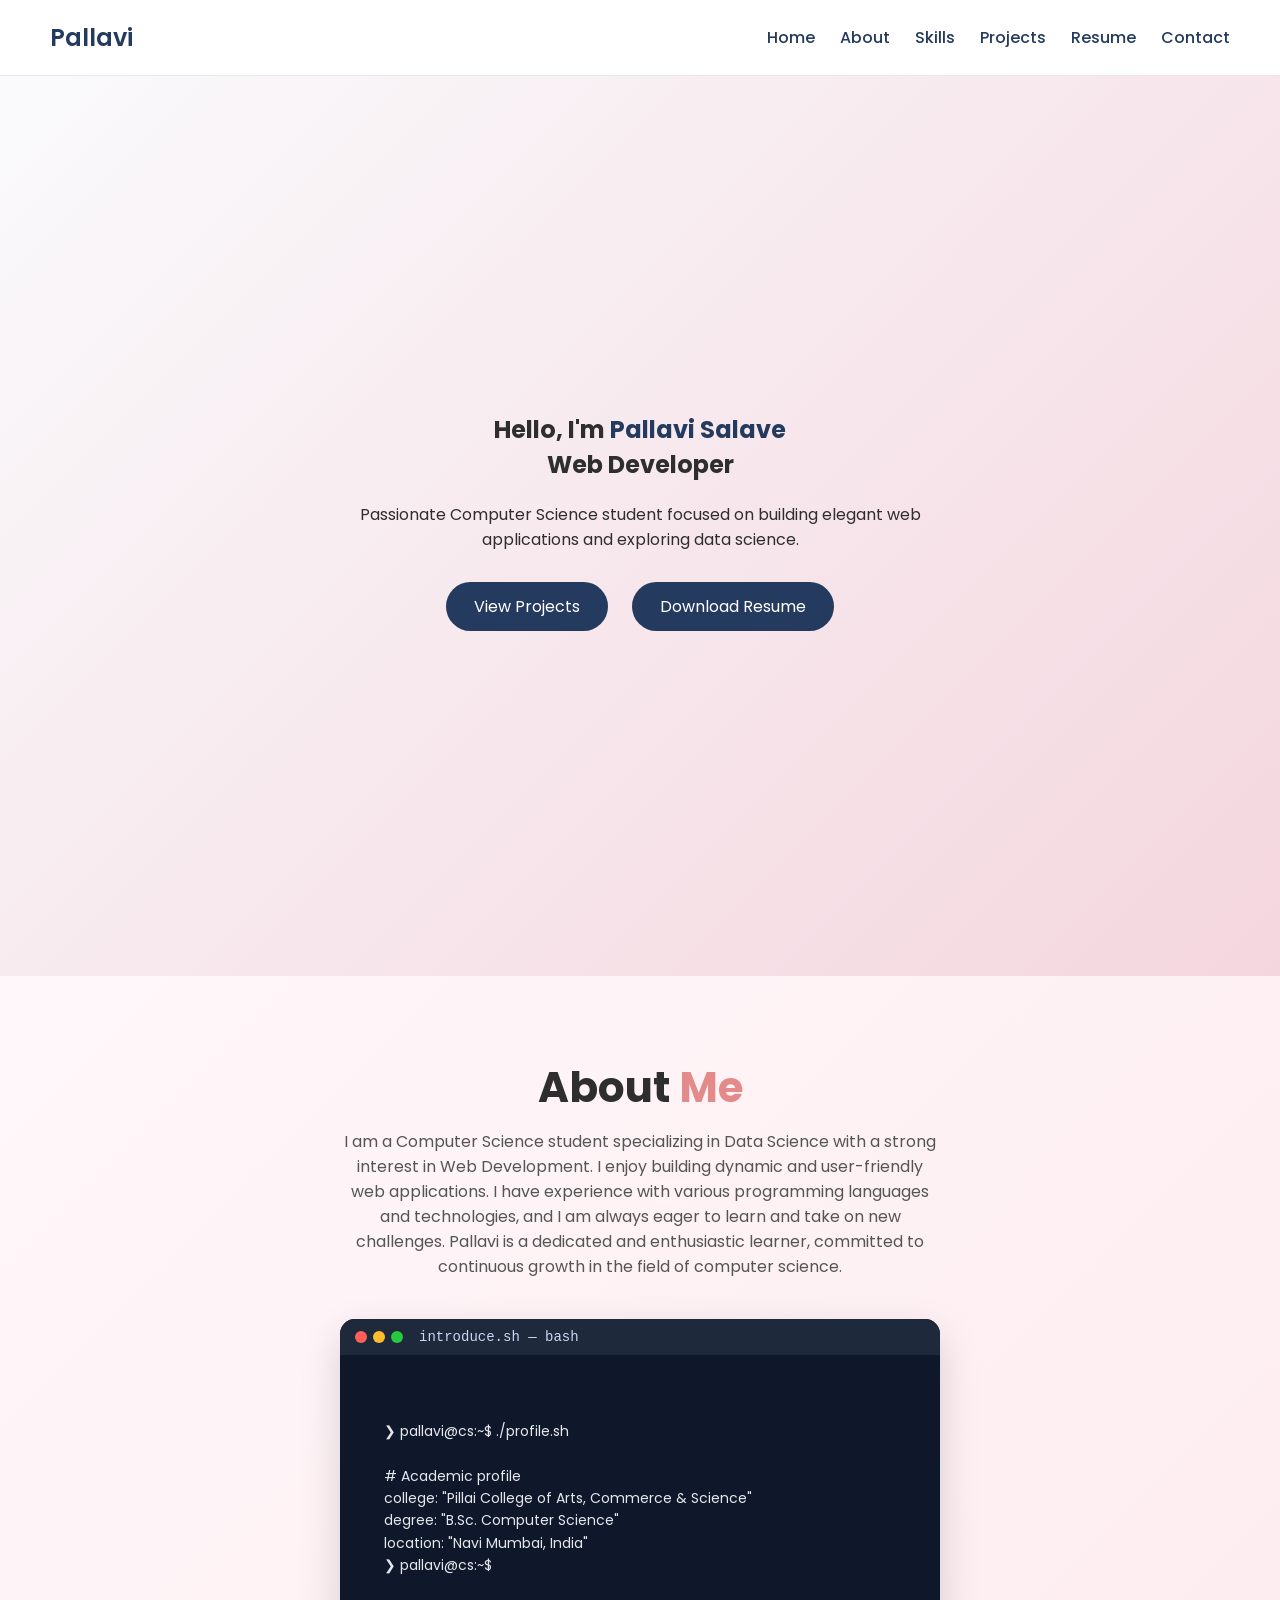
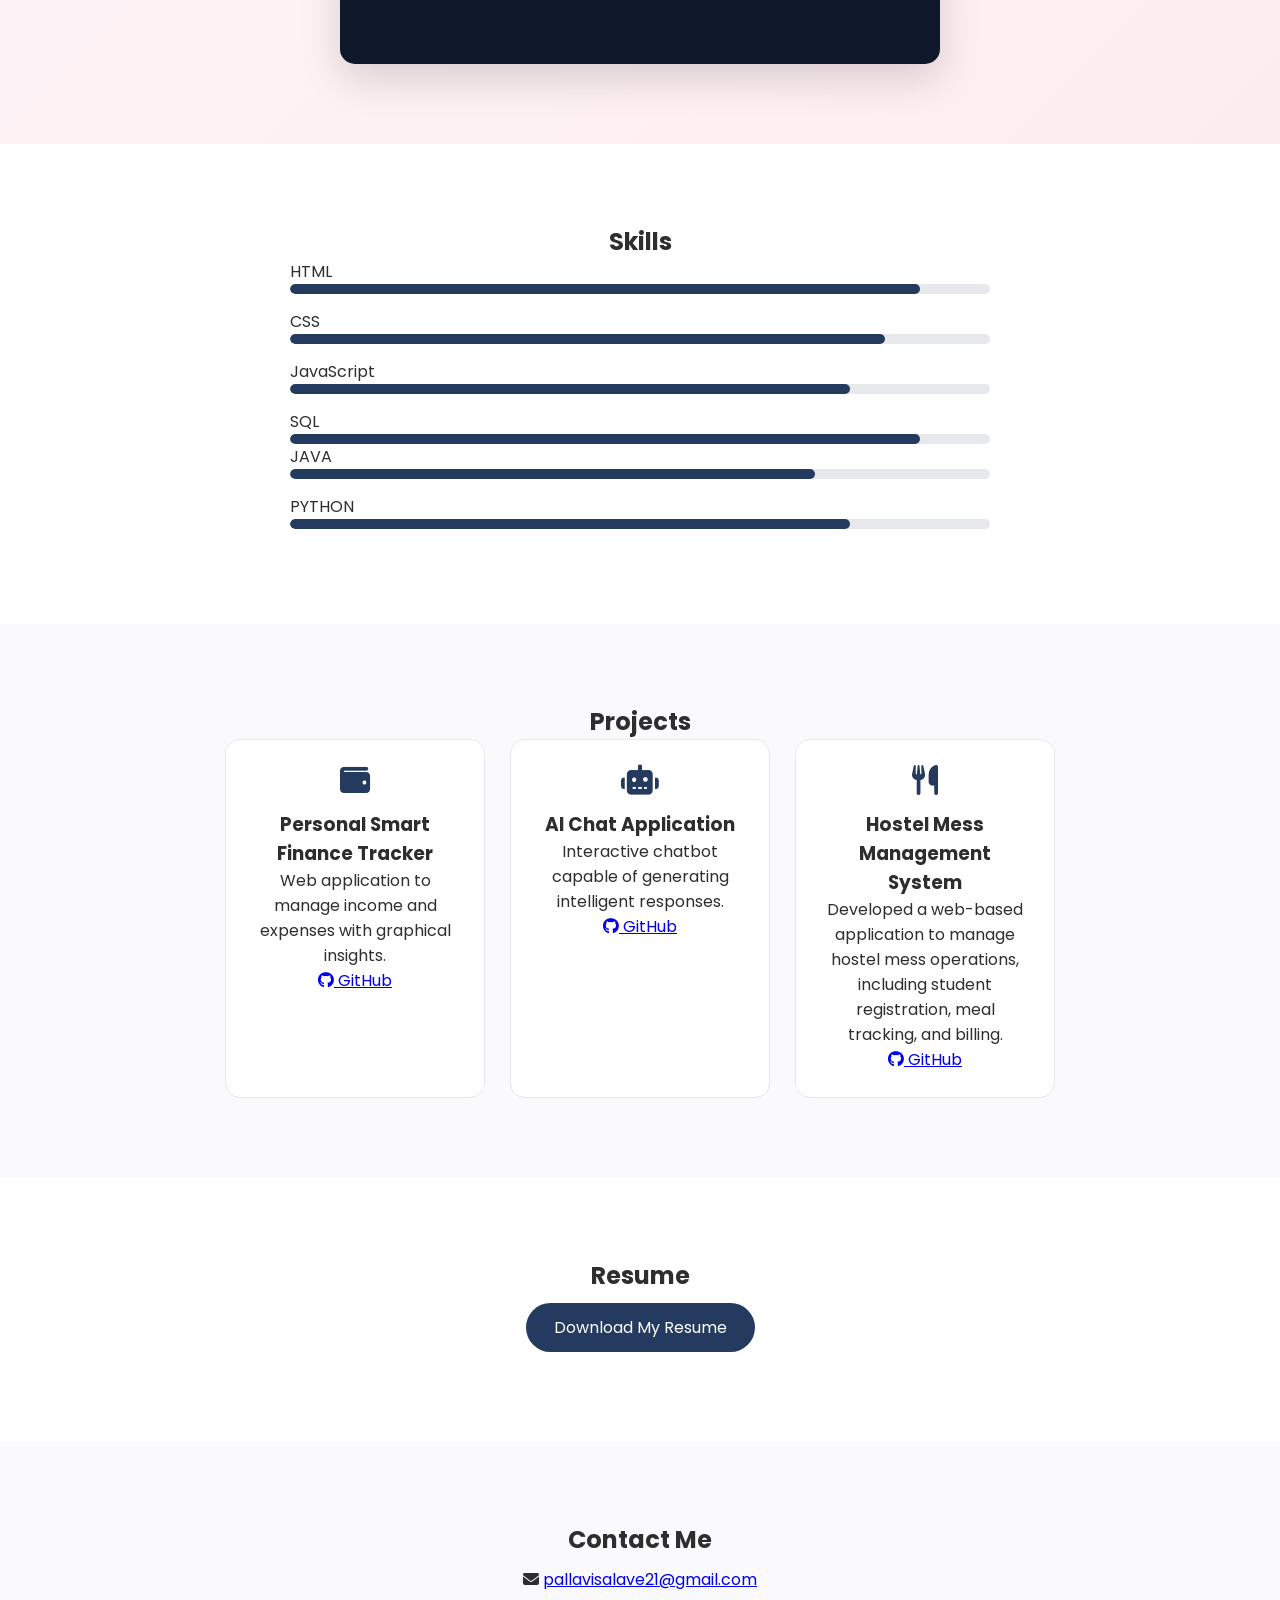
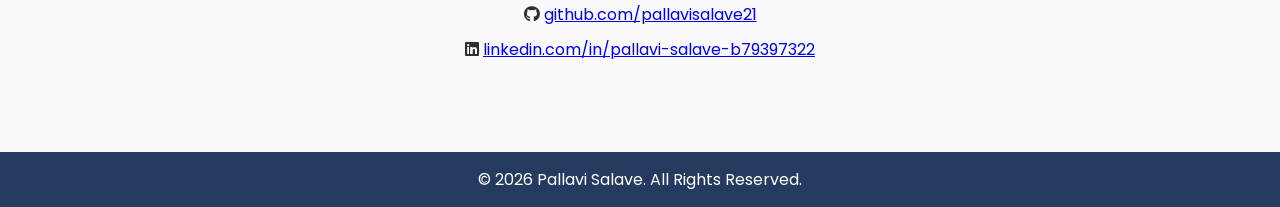
<file: index.html>
<!DOCTYPE html>
<html lang="en">

<head>
    <meta charset="UTF-8">
    <meta name="viewport" content="width=device-width, initial-scale=1.0">
    <title>Pallavi Salave | Portfolio</title>
    <link href="https://fonts.googleapis.com/css2?family=Poppins:wght@300;400;600&display=swap" rel="stylesheet">
    <link rel="stylesheet" href="styles.css">
    <!-- Font Awesome for icons -->
    <link rel="stylesheet" href="https://cdnjs.cloudflare.com/ajax/libs/font-awesome/6.5.0/css/all.min.css">
</head>

<body>

    <!-- Navigation -->
    <nav class="navbar">
        <div class="logo">Pallavi</div>
        <ul class="nav-links">
            <li><a href="#home">Home</a></li>
            <li><a href="#about">About</a></li>
            <li><a href="#skills">Skills</a></li>
            <li><a href="#projects">Projects</a></li>
            <li><a href="#resume">Resume</a></li>
            <li><a href="#contact">Contact</a></li>
        </ul>
    </nav>

    <!-- Hero Section -->
    <section id="home" class="hero">
        <div class="hero-content">
            <h1>Hello, I'm <span>Pallavi Salave</span></h1>
            <h2><span id="typing"></span></h2>
            <p>
                Passionate Computer Science student focused on building elegant web
                applications and exploring data science.
            </p>
            <div class="hero-buttons">
                <a href="#projects" class="btn">View Projects</a>
                <a href="PALLAVI'S RESUME.pdf" class="btn" download>Download Resume</a>
            </div>
        </div>
    </section>


    <section id="about" class="about-section">
        <h2 class="section-title">About <span>Me</span></h2>
        <p class="section-subtitle">
          I am a Computer Science student specializing in Data Science with a strong
          interest in Web Development. I enjoy building dynamic and user-friendly web
          applications. I have experience with various programming languages and technologies, and I am always eager to learn and take on new challenges. Pallavi is a dedicated and enthusiastic learner, committed to continuous growth in the field of computer science.
        </p>
      
        <div class="terminal-wrapper">
          <div class="terminal-card">
            <div class="terminal-header">
              <span class="dot red"></span>
              <span class="dot yellow"></span>
              <span class="dot green"></span>
              <span class="terminal-title">introduce.sh — bash</span>
            </div>
            <div class="terminal-body">
      <pre>
      ❯ pallavi@cs:~$ ./profile.sh
      
      # Academic profile
      college: "Pillai College of Arts, Commerce & Science"
      degree: "B.Sc. Computer Science"
      location: "Navi Mumbai, India"
      ❯ pallavi@cs:~$
      </pre>
            </div>
          </div>
        </div>
      </section>
    <!-- Skills Section -->
    <section id="skills" class="section bg-light">
        <h2>Skills</h2>
        <div class="skills-container">
            <div class="skill">
                <p>HTML</p>
                <div class="progress">
                    <div style="width: 90%"></div>
                </div>
            </div>
            <div class="skill">
                <p>CSS</p>
                <div class="progress">
                    <div style="width: 85%"></div>
                </div>
            </div>
            <div class="skill">
                <p>JavaScript</p>
                <div class="progress">
                    <div style="width: 80%"></div>
                </div>
            </div>
            <div class="skill">
                <p>SQL</p>
                <div class="progress">
                    <div style="width: 90%"></div>
                </div>
                <div class="skill">
                    <p>JAVA</p>
                    <div class="progress">
                        <div style="width: 75%"></div>
                    </div>
            </div>
            <div class="skill">
                <p>PYTHON</p>
                <div class="progress">
                    <div style="width: 80%"></div>
                </div>
        </div>
    </section>

<!-- Projects Section -->
<section id="projects" class="section">
    <h2>Projects</h2>
    <div class="projects-container">

        <!-- Project 1 -->
        <div class="project-card">
            <i class="fas fa-wallet icon"></i>
            <h3>Personal Smart Finance Tracker</h3>
            <p>Web application to manage income and expenses with graphical insights.</p>
            <div class="project-links">
                <a href="https://github.com/pallavisalave21/Personal-Smart-Finance-Tracker" target="_blank" class="btn-small">
                    <i class="fab fa-github"></i> GitHub
                </a>
            </div>
        </div>

        <!-- Project 3 -->
        <div class="project-card">
            <i class="fas fa-robot icon"></i>
            <h3>AI Chat Application</h3>
            <p>Interactive chatbot capable of generating intelligent responses.</p>
            <div class="project-links">
                <a href="https://github.com/pallavisalave21/LumiChat-" target="_blank" class="btn-small">
                    <i class="fab fa-github"></i> GitHub
                </a>
            </div>
        </div>

 <!-- Project 4: Hostel Mess Management System -->
 <div class="project-card">
    <i class="fas fa-utensils icon"></i>
    <h3>Hostel Mess Management System</h3>
    <p>
        Developed a web-based application to manage hostel mess operations,
        including student registration, meal tracking, and billing.
    </p>
    <div class="project-links">
        <a href="https://github.com/pallavisalave21/hostel-mess-management-system" target="_blank" class="btn-small">
            <i class="fab fa-github"></i> GitHub
        </a>
    </div>
</div>

    </div>
</section>

    <!-- Resume Section -->
    <section id="resume" class="section bg-light">
        <h2>Resume</h2>
        <a href="PALLAVI'S RESUME.pdf" class="btn" download>Download My Resume</a>
    </section>

<!-- Contact Section -->
<section id="contact" class="section">
    <h2>Contact Me</h2>
    <div class="contact-info">
        <p>
            <i class="fas fa-envelope"></i>
            <a href="mailto:pallavisalave21@gmail.com">
                pallavisalave21@gmail.com
            </a>
        </p>
        <p>
            <i class="fab fa-github"></i>
            <a href="https://github.com/pallavisalave21" target="_blank" rel="noopener noreferrer">
                github.com/pallavisalave21
            </a>
        </p>
        <p>
            <i class="fab fa-linkedin"></i>
            <a href="https://www.linkedin.com/in/pallavi-salave-b79397322/" target="_blank" rel="noopener noreferrer">
                linkedin.com/in/pallavi-salave-b79397322
            </a>
        </p>
    </div>
</section>

    <!-- Footer -->
    <footer>
        <p>© 2026 Pallavi Salave. All Rights Reserved.</p>
    </footer>

    <script src="script.js"></script>
</body>

</html>
</file>
<file: styles.css>
:root {
    --background: #FAFAFC;
    --primary-pink: #F4D6DE;
    --secondary-navy: #243A5E;
    --accent-blue: #6C8EBF;
    --text-dark: #2E2E2E;
    --white: #FFFFFF;
    --border-light: #E6E8EC;
}

* {
    margin: 0;
    padding: 0;
    box-sizing: border-box;
    font-family: 'Poppins', sans-serif;
}

body {
    background-color: var(--background);
    color: var(--text-dark);
    scroll-behavior: smooth;
}

/* Navbar */
.navbar {
    display: flex;
    justify-content: space-between;
    align-items: center;
    padding: 20px 50px;
    background: var(--white);
    border-bottom: 1px solid var(--border-light);
    position: sticky;
    top: 0;
    z-index: 1000;
}

.logo {
    font-size: 24px;
    font-weight: 600;
    color: var(--secondary-navy);
}

.nav-links {
    list-style: none;
    display: flex;
    gap: 25px;
}

.nav-links a {
    text-decoration: none;
    color: var(--secondary-navy);
    font-weight: 500;
    transition: color 0.3s;
}

.nav-links a:hover {
    color: var(--accent-blue);
}

/* Hero Section */
.hero {
    min-height: 100vh;
    background: linear-gradient(135deg, #FAFAFC, #F4D6DE);
    display: flex;
    justify-content: center;
    align-items: center;
    text-align: center;
    padding: 20px;
}

.hero h1 span {
    color: var(--secondary-navy);
}

.hero p {
    margin: 20px 0;
    max-width: 600px;
}

/* Buttons */
.btn {
    background: var(--secondary-navy);
    color: var(--white);
    padding: 12px 28px;
    border-radius: 30px;
    text-decoration: none;
    margin: 10px;
    transition: all 0.3s ease;
    display: inline-block;
}

.btn:hover {
    background: var(--accent-blue);
    transform: translateY(-2px);
}

.btn-outline {
    border: 2px solid var(--secondary-navy);
    color: var(--secondary-navy);
    padding: 12px 28px;
    border-radius: 30px;
    text-decoration: none;
    margin: 10px;
    transition: all 0.3s ease;
}

.btn-outline:hover {
    background: var(--secondary-navy);
    color: var(--white);
}

/* Sections */
.section {
    padding: 80px 20px;
    text-align: center;
}

.bg-light {
    background-color: var(--white);
}

/* Skills */
.skills-category {
    margin-bottom: 40px;
}

.skills-category h3 {
    margin-bottom: 20px;
    color: #243A5E;
    font-weight: 600;
    text-align: center;
}

.skills-container {
    max-width: 700px;
    margin: auto;
}

.skill {
    margin-bottom: 15px;
    text-align: left;
}

.progress {
    background: #e6e8ec;
    border-radius: 20px;
    overflow: hidden;
    height: 10px;
}

.progress div {
    background: #243A5E;
    height: 100%;
    border-radius: 20px;
}

/* Projects */
.projects-container {
    display: flex;
    flex-wrap: wrap;
    justify-content: center;
    gap: 25px;
}

.project-card {
    background: var(--white);
    padding: 25px;
    width: 260px;
    border-radius: 15px;
    border: 1px solid var(--border-light);
    transition: transform 0.3s, box-shadow 0.3s;
}

.project-card .icon {
    font-size: 30px;
    color: var(--secondary-navy);
    margin-bottom: 15px;
}

.project-card:hover {
    transform: translateY(-8px);
    box-shadow: 0 10px 25px rgba(0, 0, 0, 0.08);
}

/* Contact */
.contact-info p {
    margin: 10px 0;
}

/* Footer */
footer {
    background: var(--secondary-navy);
    color: var(--white);
    padding: 15px;
    text-align: center;
}
/* About Section */
.about-section {
    padding: 80px 20px;
    background: linear-gradient(135deg, #fff7fa, #fdecef);
    text-align: center;
    font-family: 'Poppins', sans-serif;
  }
  
  .section-tag {
    color: #c97a7a;
    font-family: 'Courier New', monospace;
    letter-spacing: 2px;
    margin-bottom: 10px;
  }
  
  .section-title {
    font-size: 42px;
    color: #2e2e2e;
    margin-bottom: 10px;
  }
  
  .section-title span {
    color: #e38b8b;
  }
  
  .section-subtitle {
    max-width: 600px;
    margin: 0 auto 40px auto;
    color: #555;
  }
  
  /* Wrapper to center the terminal */
  .terminal-wrapper {
    display: flex;
    justify-content: center;
    align-items: center;
  }
  
  /* Terminal Card with reduced width */
  .terminal-card {
    background: #0f172a;
    color: #e5e7eb;
    border-radius: 15px;
    overflow: hidden;
    box-shadow: 0 15px 40px rgba(0, 0, 0, 0.15);
    width: 100%;
    max-width: 600px;   /* Adjust this value to control width */
    text-align: left;
  }
  
  /* Terminal Header */
  .terminal-header {
    background: #1e293b;
    padding: 10px 15px;
    display: flex;
    align-items: center;
  }
  
  .dot {
    width: 12px;
    height: 12px;
    border-radius: 50%;
    margin-right: 6px;
  }
  
  .red { background: #ff5f56; }
  .yellow { background: #ffbd2e; }
  .green { background: #27c93f; }
  
  .terminal-title {
    margin-left: 10px;
    font-size: 14px;
    color: #cbd5f5;
    font-family: 'Courier New', monospace;
  }
  
  /* Terminal Body */
  .terminal-body {
    padding: 20px;
    font-family: 'Courier New', monospace;
    font-size: 14px;
    white-space: pre-wrap;
    line-height: 1.6;
  }
  @media (max-width: 768px) {
    .section-title {
      font-size: 32px;
    }
  
    .terminal-card {
      max-width: 90%;
    }
  }
/* ================= MOBILE NAVIGATION ================= */

.menu-toggle {
    display: none;
    font-size: 24px;
    cursor: pointer;
    color: var(--secondary-navy);
}

/* Tablet and Mobile */
@media (max-width: 768px) {

    .navbar {
        padding: 15px 20px;
    }

    .menu-toggle {
        display: block;
    }

    .nav-links {
        position: absolute;
        top: 70px;
        right: 0;
        width: 100%;
        background: var(--white);
        flex-direction: column;
        align-items: center;
        gap: 15px;
        display: none;
        padding: 20px 0;
        border-bottom: 1px solid var(--border-light);
    }

    .nav-links.active {
        display: flex;
    }

    .hero h1 {
        font-size: 28px;
    }

    .hero h2 {
        font-size: 20px;
    }

    .hero p {
        font-size: 14px;
    }

    .hero-buttons {
        display: flex;
        flex-direction: column;
        align-items: center;
    }

    .btn {
        width: 100%;
        max-width: 250px;
    }

    .section {
        padding: 60px 15px;
    }

    .projects-container {
        flex-direction: column;
        align-items: center;
    }

    .project-card {
        width: 90%;
    }

    .section-title {
        font-size: 32px;
    }

    .section-subtitle {
        padding: 0 10px;
    }
}

/* Small Phones */
@media (max-width: 480px) {
    .hero h1 {
        font-size: 24px;
    }

    .hero h2 {
        font-size: 18px;
    }

    .logo {
        font-size: 20px;
    }
}
/* Hamburger icon - hidden on desktop */
.menu-toggle {
    display: none;
    font-size: 24px;
    cursor: pointer;
    color: var(--secondary-navy);
}

/* Mobile styles */
@media (max-width: 768px) {
    .navbar {
        padding: 15px 20px;
    }

    .menu-toggle {
        display: block;
    }


    .nav-links {
        position: absolute;
        top: 70px;
        left: 0;
        width: 100%;
        background: var(--white);
        flex-direction: column;
        align-items: center;
        gap: 15px;
        display: none;
        padding: 20px 0;
        border-bottom: 1px solid var(--border-light);
    }

    /* Show menu when active */
    .nav-links.active {
        display: flex;
    }
}
</file>
